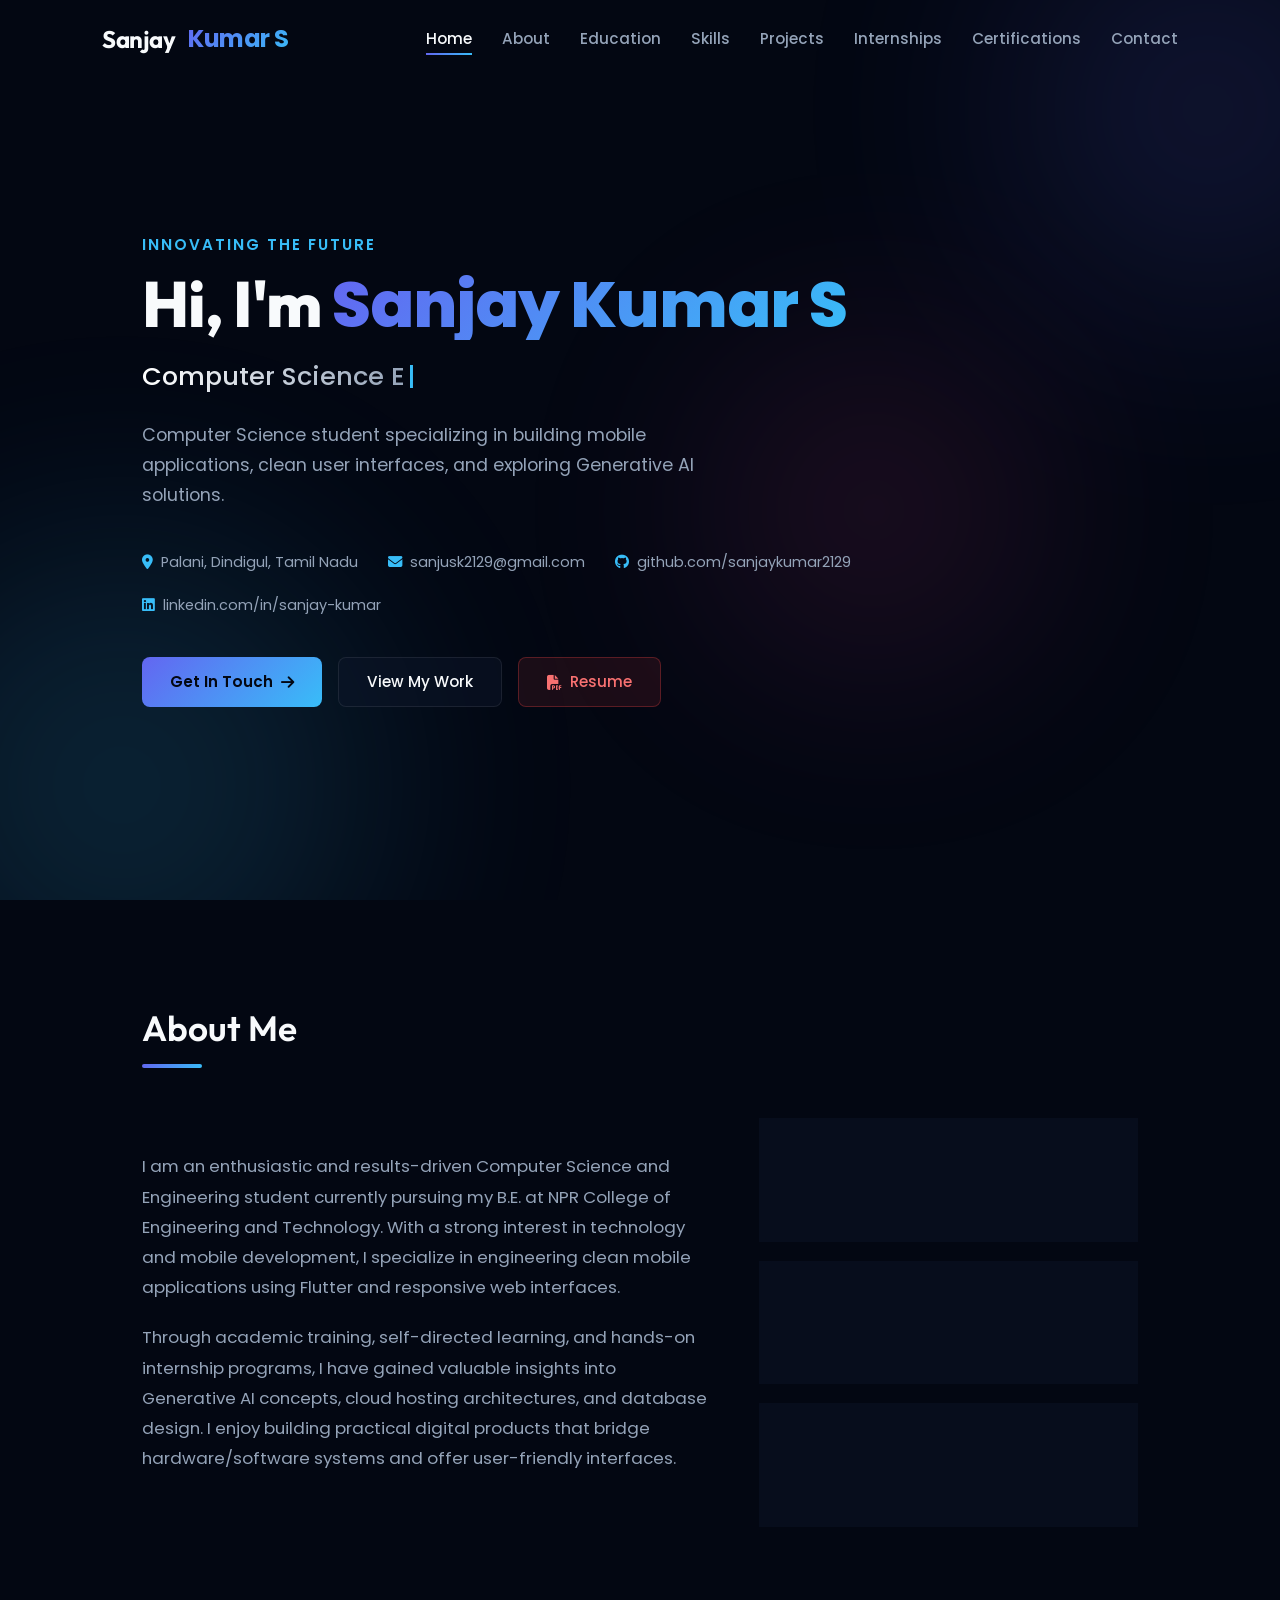
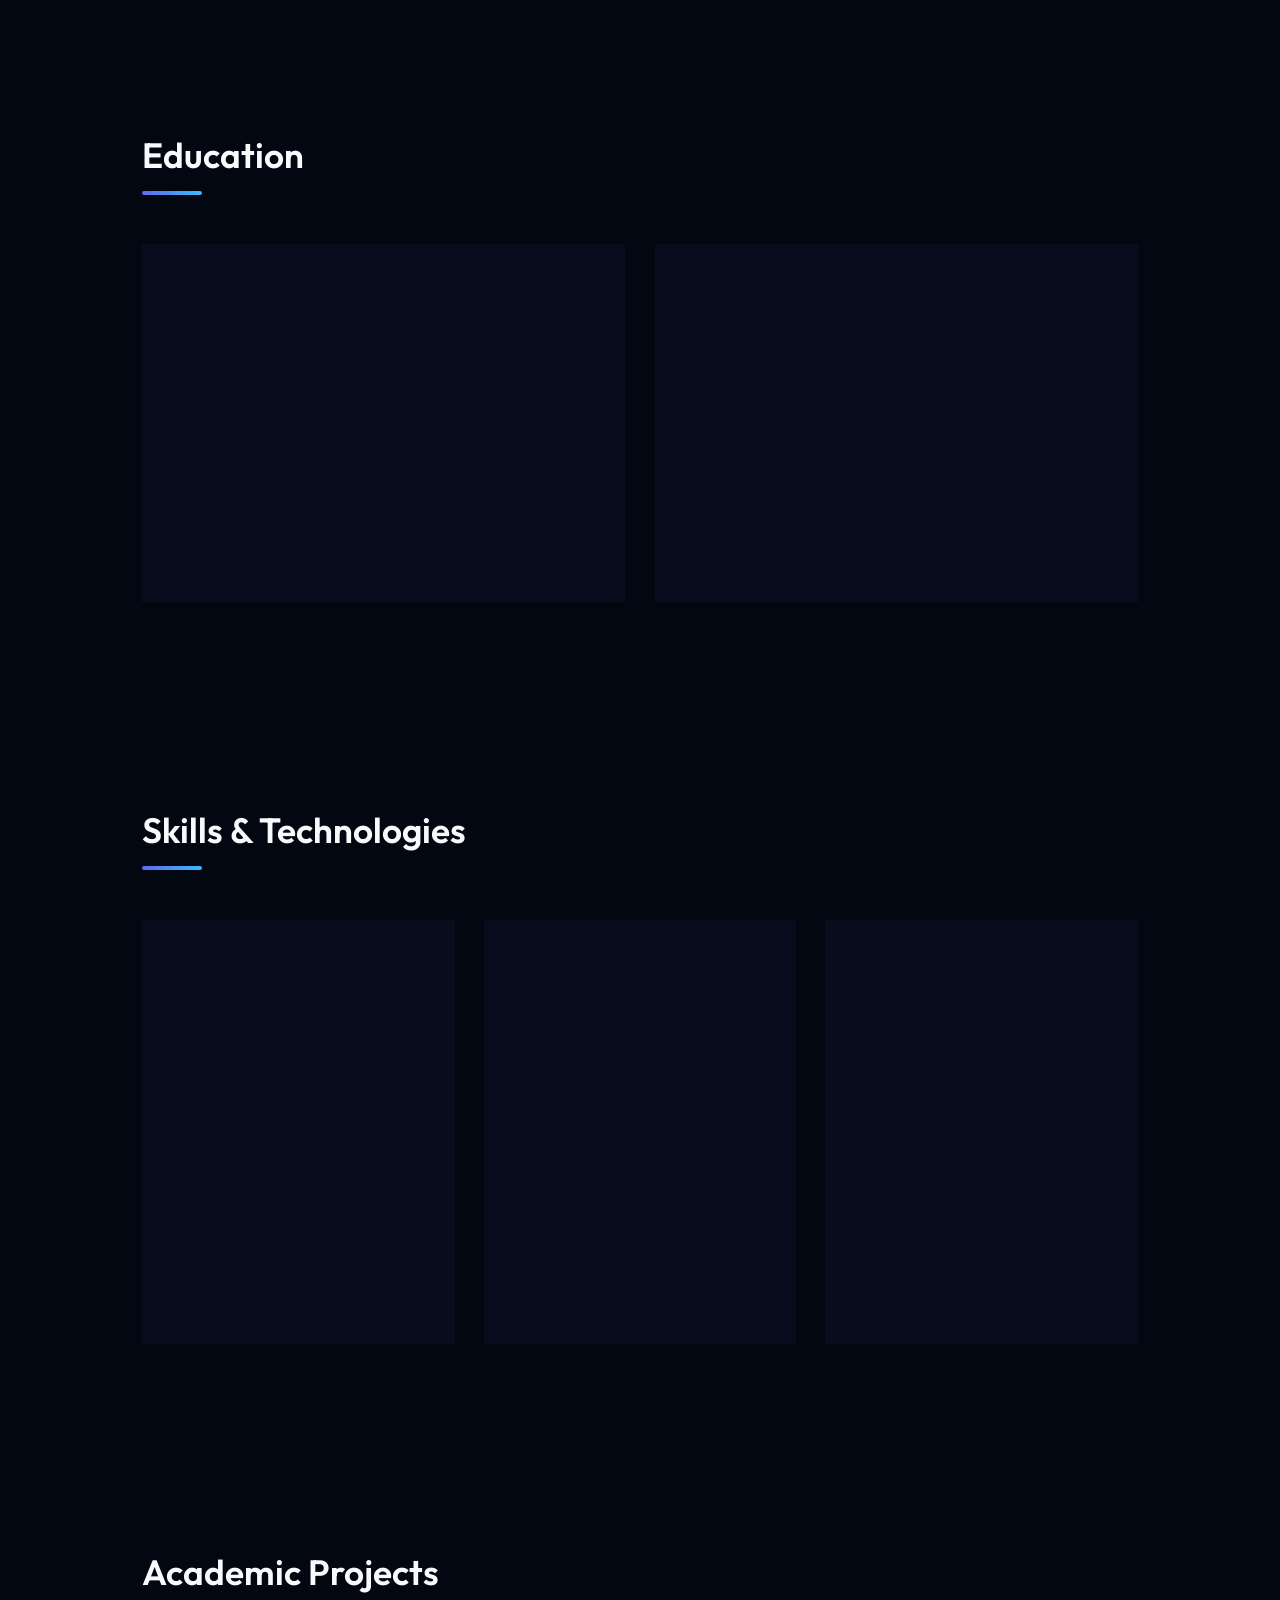
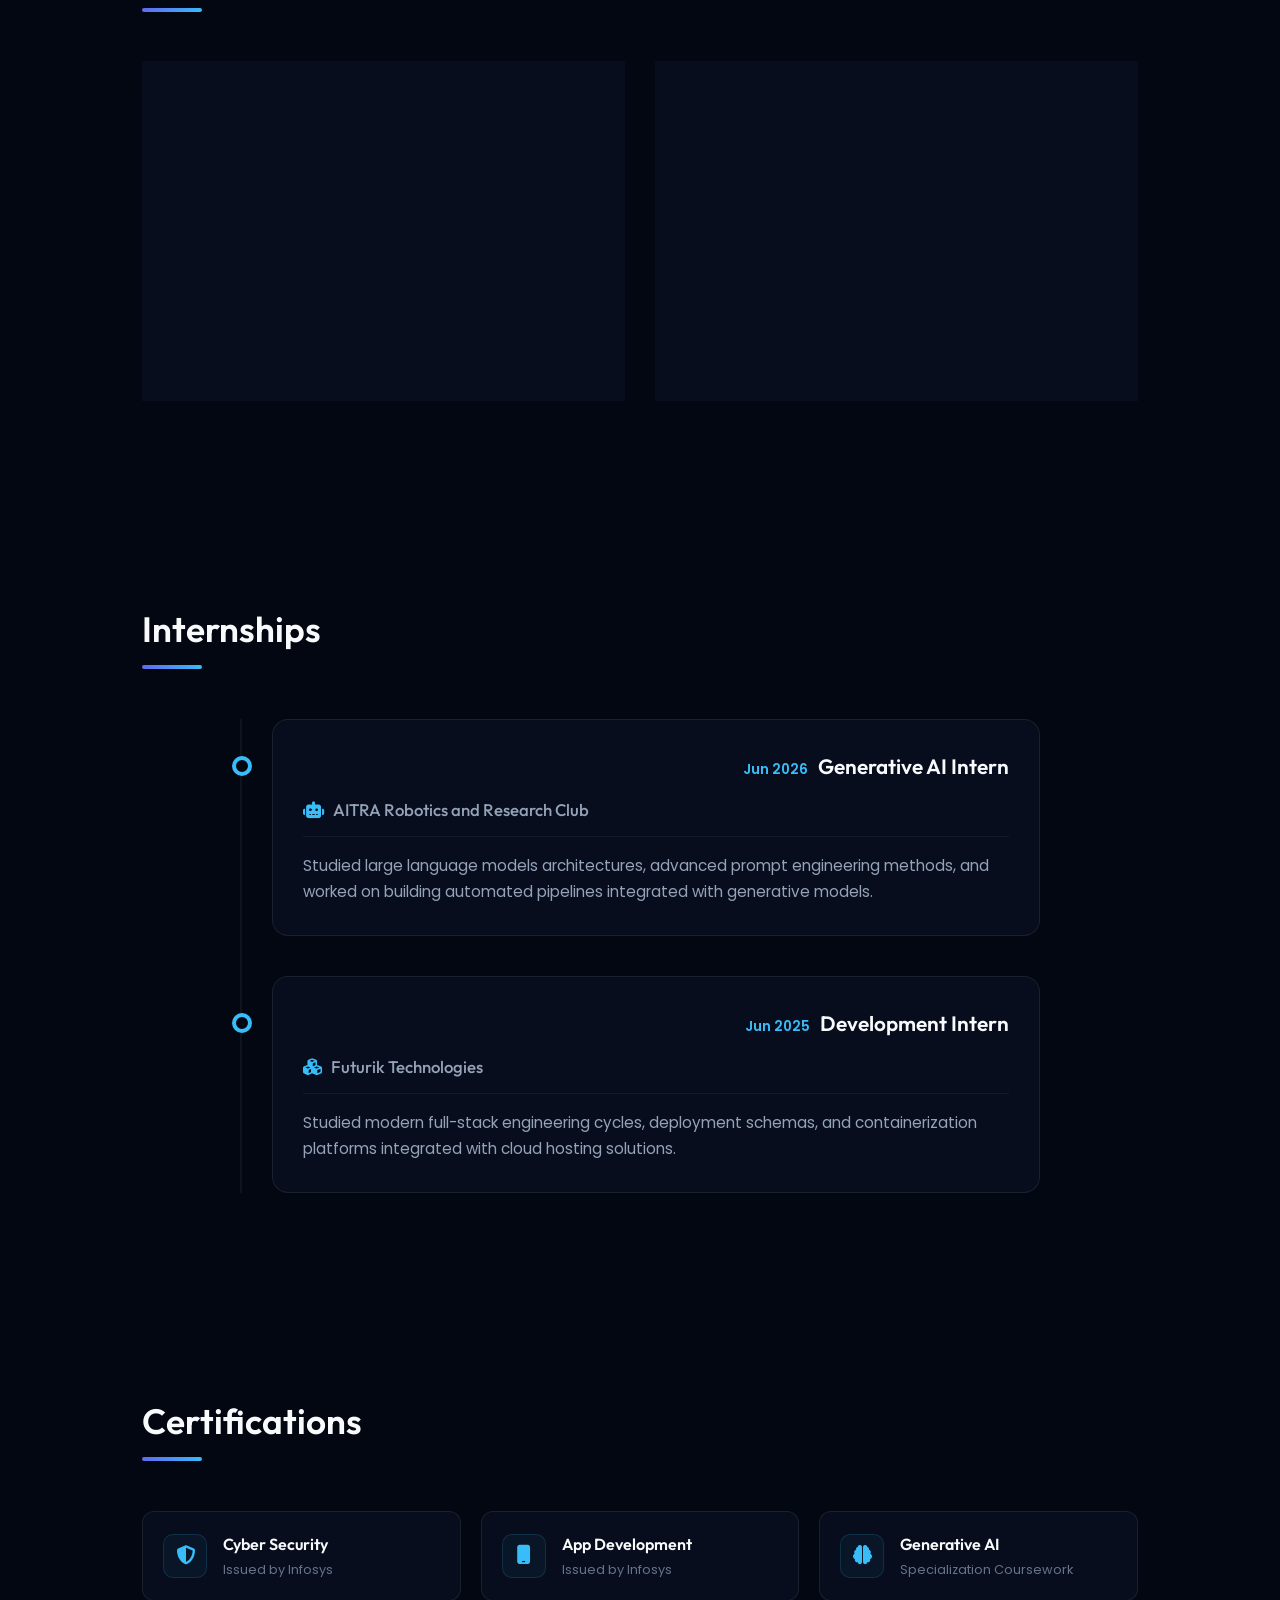
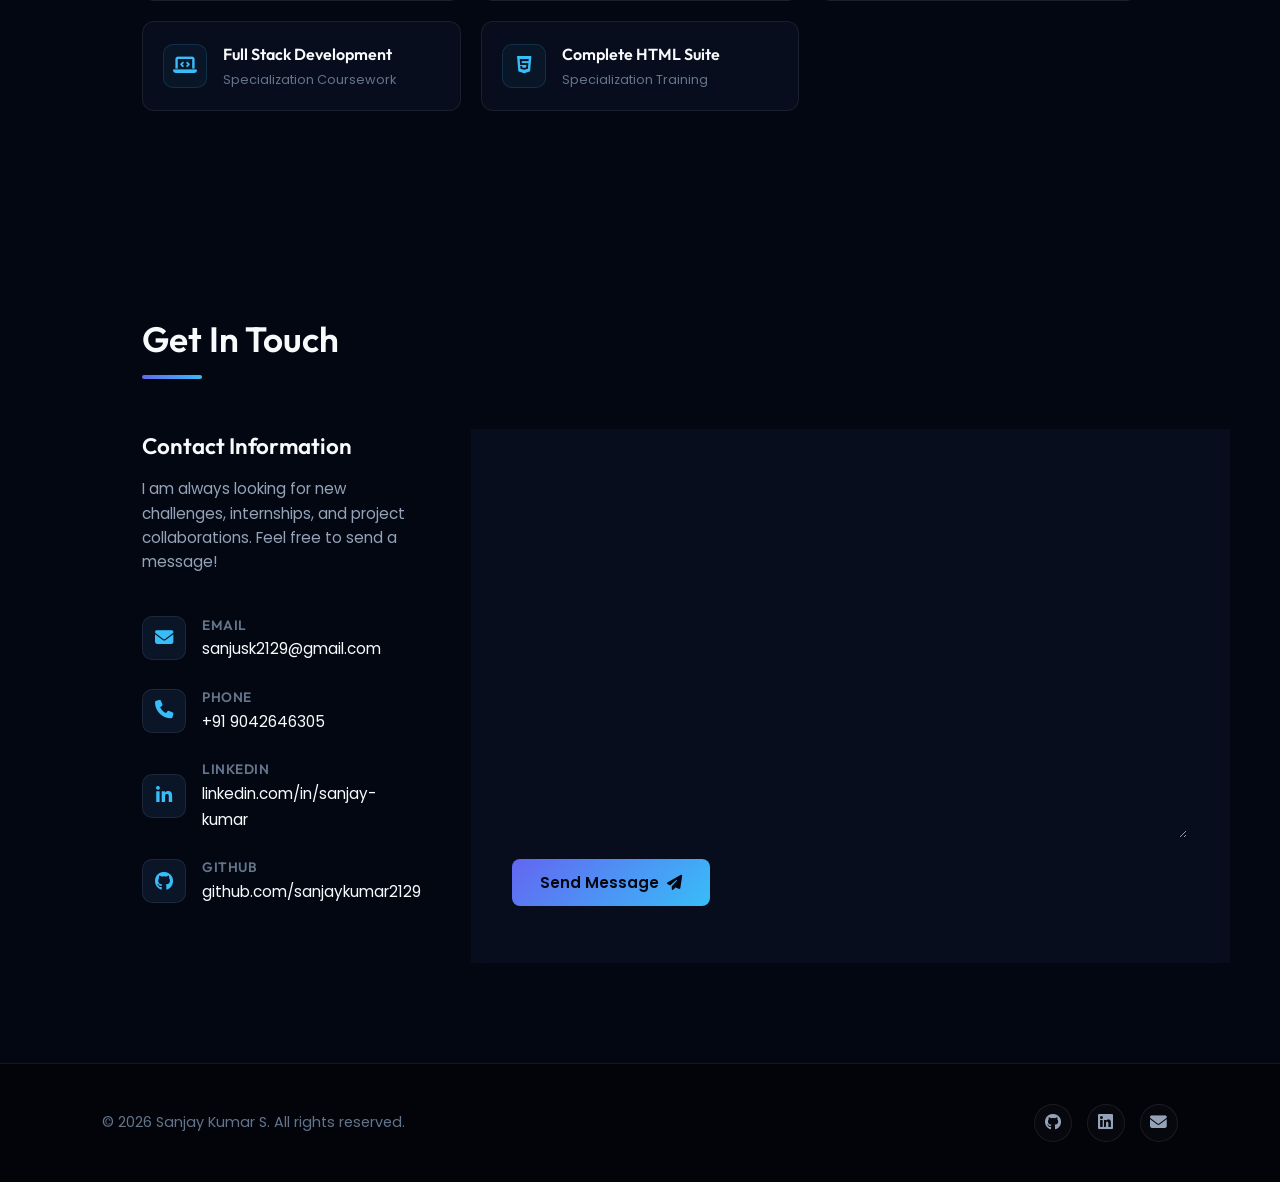
<file: index.html>
<!DOCTYPE html>
<html lang="en">
<head>
    <meta charset="UTF-8">
    <meta name="viewport" content="width=device-width, initial-scale=1.0">
    <title>Sanjay Kumar S | Portfolio</title>
    
    <!-- Meta tags for SEO -->
    <meta name="description" content="Creative portfolio of Sanjay Kumar S, a Computer Science Engineering student, Generative AI enthusiast, and app developer. Exploring emerging tech and mobile app development.">
    <meta name="keywords" content="Sanjay Kumar S, Portfolio, Computer Science, Generative AI, Flutter, React JS, App Developer, Dindigul">
    
    <!-- Google Fonts -->
    <link href="https://fonts.googleapis.com/css2?family=Outfit:wght@300;400;500;600;700;800&family=Poppins:wght@300;400;500;600;700&display=swap" rel="stylesheet">
    
    <!-- Font Awesome Icons -->
    <link rel="stylesheet" href="https://cdnjs.cloudflare.com/ajax/libs/font-awesome/6.4.0/css/all.min.css">
    
    <!-- Custom CSS -->
    <link rel="stylesheet" href="style.css">
</head>
<body>

    <!-- Background Animated Blobs and Mouse Glow -->
    <div class="bg-blobs">
        <div class="blob blob-1"></div>
        <div class="blob blob-2"></div>
        <div class="blob blob-3"></div>
        <div class="interactive-glow"></div>
    </div>

    <!-- Header Navigation -->
    <header>
        <nav id="navbar">
            <a href="#home" class="logo">Sanjay<span>Kumar S</span></a>
            <div class="menu-toggle" id="menu-toggle">
                <i class="fa-solid fa-bars"></i>
            </div>
            <ul class="nav-links">
                <li><a href="#home" class="active">Home</a></li>
                <li><a href="#about">About</a></li>
                <li><a href="#education">Education</a></li>
                <li><a href="#skills">Skills</a></li>
                <li><a href="#projects">Projects</a></li>
                <li><a href="#internship">Internships</a></li>
                <li><a href="#certifications">Certifications</a></li>
                <li><a href="#contact">Contact</a></li>
            </ul>
        </nav>
    </header>

    <main>
        <!-- Hero / Home Section -->
        <section id="home" class="hero">
            <div class="hero-content fade-in">
                <p class="hero-subtitle-prefix">Innovating The Future</p>
                <h1>Hi, I'm <span class="text-gradient">Sanjay Kumar S</span></h1>
                
                <div class="hero-tags">
                    <span class="typing-text"></span><span class="typing-cursor">|</span>
                </div>
                
                <p class="hero-desc">Computer Science student specializing in building mobile applications, clean user interfaces, and exploring Generative AI solutions.</p>
                
                <!-- Contact Quick Links -->
                <div class="hero-meta">
                    <span>
                        <i class="fa-solid fa-location-dot"></i> Palani, Dindigul, Tamil Nadu
                    </span>
                    <span>
                        <i class="fa-solid fa-envelope"></i> <a href="mailto:sanjusk2129@gmail.com">sanjusk2129@gmail.com</a>
                    </span>
                    <span>
                        <i class="fa-brands fa-github"></i> 
                        <a href="https://github.com/sanjaykumar2129" target="_blank">github.com/sanjaykumar2129</a>
                    </span>
                    <span>
                        <i class="fa-brands fa-linkedin"></i> 
                        <a href="https://www.linkedin.com/in/sanjay-kumar-285219424" target="_blank">linkedin.com/in/sanjay-kumar</a>
                    </span>
                </div>
                
                <!-- Call to Actions -->
                <div class="cta-buttons">
                    <a href="#contact" class="btn btn-primary">Get In Touch <i class="fa-solid fa-arrow-right"></i></a>
                    <a href="#projects" class="btn btn-secondary">View My Work</a>
                    <a href="resume.html" target="_blank" class="btn btn-resume-link">
                        <i class="fa-solid fa-file-pdf"></i> Resume
                    </a>
                </div>
            </div>
        </section>

        <!-- About Section -->
        <section id="about" class="section fade-in">
            <div class="section-header">
                <h2 class="section-title">About Me</h2>
            </div>
            
            <div class="about-content">
                <div class="about-text">
                    <p>
                        I am an enthusiastic and results-driven Computer Science and Engineering student currently pursuing my B.E. at NPR College of Engineering and Technology. With a strong interest in technology and mobile development, I specialize in engineering clean mobile applications using Flutter and responsive web interfaces.
                    </p>
                    <p>
                        Through academic training, self-directed learning, and hands-on internship programs, I have gained valuable insights into Generative AI concepts, cloud hosting architectures, and database design. I enjoy building practical digital products that bridge hardware/software systems and offer user-friendly interfaces.
                    </p>
                </div>
                
                <!-- Quick Info Metrics -->
                <div class="about-stats">
                    <div class="stat-card">
                        <span class="stat-number">2+</span>
                        <span class="stat-label">Academic Projects</span>
                    </div>
                    <div class="stat-card">
                        <span class="stat-number">2</span>
                        <span class="stat-label">Internships Done</span>
                    </div>
                    <div class="stat-card">
                        <span class="stat-number">5+</span>
                        <span class="stat-label">Developer Skills</span>
                    </div>
                </div>
            </div>
        </section>

        <!-- Education Section -->
        <section id="education" class="section fade-in">
            <div class="section-header">
                <h2 class="section-title">Education</h2>
            </div>
            
            <div class="education-timeline">
                <!-- College -->
                <div class="education-card">
                    <div class="edu-header">
                        <span class="edu-year">2023 &mdash; 2027</span>
                        <h3>B.E. Computer Science and Engineering</h3>
                        <h4 class="school-name">NPR College of Engineering and Technology</h4>
                    </div>
                    <div class="edu-body">
                        <p class="edu-location"><i class="fa-solid fa-map-pin"></i> Natham, Dindigul</p>
                        <p class="edu-grade"><i class="fa-solid fa-chart-simple"></i> CGPA: <strong>6.75</strong> / 10</p>
                    </div>
                </div>
                
                <!-- School -->
                <div class="education-card">
                    <div class="edu-header">
                        <span class="edu-year">2022 &mdash; 2023</span>
                        <h3>Higher Secondary (12th Grade)</h3>
                        <h4 class="school-name">Bharath Vidhaya Bhavan Matriculation Higher Secondary School</h4>
                    </div>
                    <div class="edu-body">
                        <p class="edu-location"><i class="fa-solid fa-map-pin"></i> Palani, Dindigul</p>
                        <p class="edu-grade"><i class="fa-solid fa-percent"></i> Score: <strong>69%</strong></p>
                        <p class="edu-details">Completed comprehensive coursework covering advanced physics, chemistry, mathematics, and computer applications.</p>
                    </div>
                </div>
            </div>
        </section>

        <!-- Skills Section -->
        <section id="skills" class="section fade-in">
            <div class="section-header">
                <h2 class="section-title">Skills & Technologies</h2>
            </div>
            
            <div class="skills-grid">
                <!-- Languages -->
                <div class="skill-category-card">
                    <div class="skill-category-header">
                        <i class="fa-solid fa-code"></i>
                        <h3>Languages</h3>
                    </div>
                    <div class="skills-list">
                        <span class="skill-tag">C</span>
                        <span class="skill-tag">C++</span>
                        <span class="skill-tag">Python</span>
                        <span class="skill-tag">SQL</span>
                        <span class="skill-tag">Java</span>
                        <span class="skill-tag">HTML & CSS</span>
                    </div>
                </div>
                
                <!-- Frameworks & Tools -->
                <div class="skill-category-card">
                    <div class="skill-category-header">
                        <i class="fa-solid fa-layer-group"></i>
                        <h3>Technologies & Tools</h3>
                    </div>
                    <div class="skills-list">
                        <span class="skill-tag">Flutter</span>
                        <span class="skill-tag">React JS</span>
                        <span class="skill-tag">Git</span>
                        <span class="skill-tag">GitHub</span>
                        <span class="skill-tag">Linux</span>
                        <span class="skill-tag">VS Code</span>
                        <span class="skill-tag">Android Studio</span>
                    </div>
                </div>
                
                <!-- Key Coursework -->
                <div class="skill-category-card">
                    <div class="skill-category-header">
                        <i class="fa-solid fa-brain"></i>
                        <h3>Core Specialties</h3>
                    </div>
                    <div class="skills-list">
                        <span class="skill-tag">Generative AI</span>
                        <span class="skill-tag">App Development</span>
                        <span class="skill-tag">Web Page Development</span>
                        <span class="skill-tag">Database Management</span>
                        <span class="skill-tag">Operating Systems</span>
                        <span class="skill-tag">Cloud Computing</span>
                    </div>
                </div>
            </div>
        </section>

        <!-- Projects Section -->
        <section id="projects" class="section fade-in">
            <div class="section-header">
                <h2 class="section-title">Academic Projects</h2>
            </div>
            
            <div class="projects-container">
                <!-- Project 1 -->
                <div class="project-showcase-card">
                    <div class="project-content">
                        <span class="project-tag-header"><i class="fa-solid fa-mobile-screen-button"></i> Mobile App</span>
                        <h3>Online Food Delivery App</h3>
                        <p class="project-desc">
                            Designed and engineered a fluid mobile food ordering client focused on rapid order pathways, minimalist graphic guidelines, and clean interactive layouts.
                        </p>
                        <div class="project-tags">
                            <span>Flutter</span>
                            <span>Dart</span>
                            <span>UI/UX Design</span>
                        </div>
                    </div>
                </div>
                
                <!-- Project 2 -->
                <div class="project-showcase-card">
                    <div class="project-content">
                        <span class="project-tag-header"><i class="fa-solid fa-earth-americas"></i> Web Portal</span>
                        <h3>Government School Student Portal</h3>
                        <p class="project-desc">
                            A responsive student administration dashboard facilitating attendance records management, coursework tracking, and secure portal structures for classroom activities.
                        </p>
                        <div class="project-tags">
                            <span>HTML5</span>
                            <span>CSS3</span>
                            <span>JavaScript</span>
                        </div>
                    </div>
                </div>
            </div>
        </section>

        <!-- Internship Section -->
        <section id="internship" class="section fade-in">
            <div class="section-header">
                <h2 class="section-title">Internships</h2>
            </div>
            
            <div class="internship-timeline">
                <!-- Internship 1 -->
                <div class="internship-card">
                    <div class="intern-dot"></div>
                    <div class="intern-header">
                        <span class="intern-date">Jun 2026</span>
                        <h3>Generative AI Intern</h3>
                        <h4 class="intern-company"><i class="fa-solid fa-robot"></i> AITRA Robotics and Research Club</h4>
                    </div>
                    <div class="intern-body">
                        <p>Studied large language models architectures, advanced prompt engineering methods, and worked on building automated pipelines integrated with generative models.</p>
                    </div>
                </div>
                
                <!-- Internship 2 -->
                <div class="internship-card">
                    <div class="intern-dot"></div>
                    <div class="intern-header">
                        <span class="intern-date">Jun 2025</span>
                        <h3>Development Intern</h3>
                        <h4 class="intern-company"><i class="fa-solid fa-cubes"></i> Futurik Technologies</h4>
                    </div>
                    <div class="intern-body">
                        <p>Studied modern full-stack engineering cycles, deployment schemas, and containerization platforms integrated with cloud hosting solutions.</p>
                    </div>
                </div>
            </div>
        </section>

        <!-- Certifications Section -->
        <section id="certifications" class="section fade-in">
            <div class="section-header">
                <h2 class="section-title">Certifications</h2>
            </div>
            
            <div class="certifications-grid">
                <div class="cert-item-card">
                    <div class="cert-badge-icon"><i class="fa-solid fa-shield-halved"></i></div>
                    <div class="cert-info">
                        <h3>Cyber Security</h3>
                        <p>Issued by Infosys</p>
                    </div>
                </div>
                
                <div class="cert-item-card">
                    <div class="cert-badge-icon"><i class="fa-solid fa-mobile"></i></div>
                    <div class="cert-info">
                        <h3>App Development</h3>
                        <p>Issued by Infosys</p>
                    </div>
                </div>
                
                <div class="cert-item-card">
                    <div class="cert-badge-icon"><i class="fa-solid fa-brain"></i></div>
                    <div class="cert-info">
                        <h3>Generative AI</h3>
                        <p>Specialization Coursework</p>
                    </div>
                </div>
                
                <div class="cert-item-card">
                    <div class="cert-badge-icon"><i class="fa-solid fa-laptop-code"></i></div>
                    <div class="cert-info">
                        <h3>Full Stack Development</h3>
                        <p>Specialization Coursework</p>
                    </div>
                </div>
                
                <div class="cert-item-card">
                    <div class="cert-badge-icon"><i class="fa-brands fa-html5"></i></div>
                    <div class="cert-info">
                        <h3>Complete HTML Suite</h3>
                        <p>Specialization Training</p>
                    </div>
                </div>
            </div>
        </section>

        <!-- Contact Section -->
        <section id="contact" class="section fade-in">
            <div class="section-header">
                <h2 class="section-title">Get In Touch</h2>
            </div>
            
            <div class="contact-grid">
                <!-- Info -->
                <div class="contact-info-panel">
                    <h3>Contact Information</h3>
                    <p>I am always looking for new challenges, internships, and project collaborations. Feel free to send a message!</p>
                    
                    <div class="contact-links-list">
                        <div class="contact-link-item">
                            <i class="fa-solid fa-envelope"></i>
                            <div>
                                <h4>Email</h4>
                                <a href="mailto:sanjusk2129@gmail.com">sanjusk2129@gmail.com</a>
                            </div>
                        </div>
                        
                        <div class="contact-link-item">
                            <i class="fa-solid fa-phone"></i>
                            <div>
                                <h4>Phone</h4>
                                <span>+91 9042646305</span>
                            </div>
                        </div>
                        
                        <div class="contact-link-item">
                            <i class="fa-brands fa-linkedin-in"></i>
                            <div>
                                <h4>LinkedIn</h4>
                                <a href="https://www.linkedin.com/in/sanjay-kumar-285219424" target="_blank">linkedin.com/in/sanjay-kumar</a>
                            </div>
                        </div>
                        
                        <div class="contact-link-item">
                            <i class="fa-brands fa-github"></i>
                            <div>
                                <h4>GitHub</h4>
                                <a href="https://github.com/sanjaykumar2129" target="_blank">github.com/sanjaykumar2129</a>
                            </div>
                        </div>
                    </div>
                </div>
                
                <!-- Form -->
                <div class="contact-form-panel">
                    <form id="contact-form">
                        <div class="form-row">
                            <div class="form-group">
                                <label for="name">Name</label>
                                <input type="text" id="name" required placeholder="John Doe">
                            </div>
                            <div class="form-group">
                                <label for="email">Email</label>
                                <input type="email" id="email" required placeholder="john@example.com">
                            </div>
                        </div>
                        <div class="form-group">
                            <label for="subject">Subject</label>
                            <input type="text" id="subject" placeholder="Collaboration Inquiry">
                        </div>
                        <div class="form-group">
                            <label for="message">Message</label>
                            <textarea id="message" rows="5" required placeholder="Write your message here..."></textarea>
                        </div>
                        <button type="submit" class="btn btn-primary" id="form-submit-btn">
                            Send Message <i class="fa-solid fa-paper-plane"></i>
                        </button>
                        <p class="form-msg" id="form-message-status"></p>
                    </form>
                </div>
            </div>
        </section>
    </main>

    <!-- Footer -->
    <footer>
        <div class="footer-content">
            <p>&copy; 2026 Sanjay Kumar S. All rights reserved.</p>
            <div class="footer-socials">
                <a href="https://github.com/sanjaykumar2129" target="_blank"><i class="fa-brands fa-github"></i></a>
                <a href="https://www.linkedin.com/in/sanjay-kumar-285219424" target="_blank"><i class="fa-brands fa-linkedin"></i></a>
                <a href="mailto:sanjusk2129@gmail.com"><i class="fa-solid fa-envelope"></i></a>
            </div>
        </div>
    </footer>

    <!-- Custom Script -->
    <script src="script.js"></script>
</body>
</html>
</file>
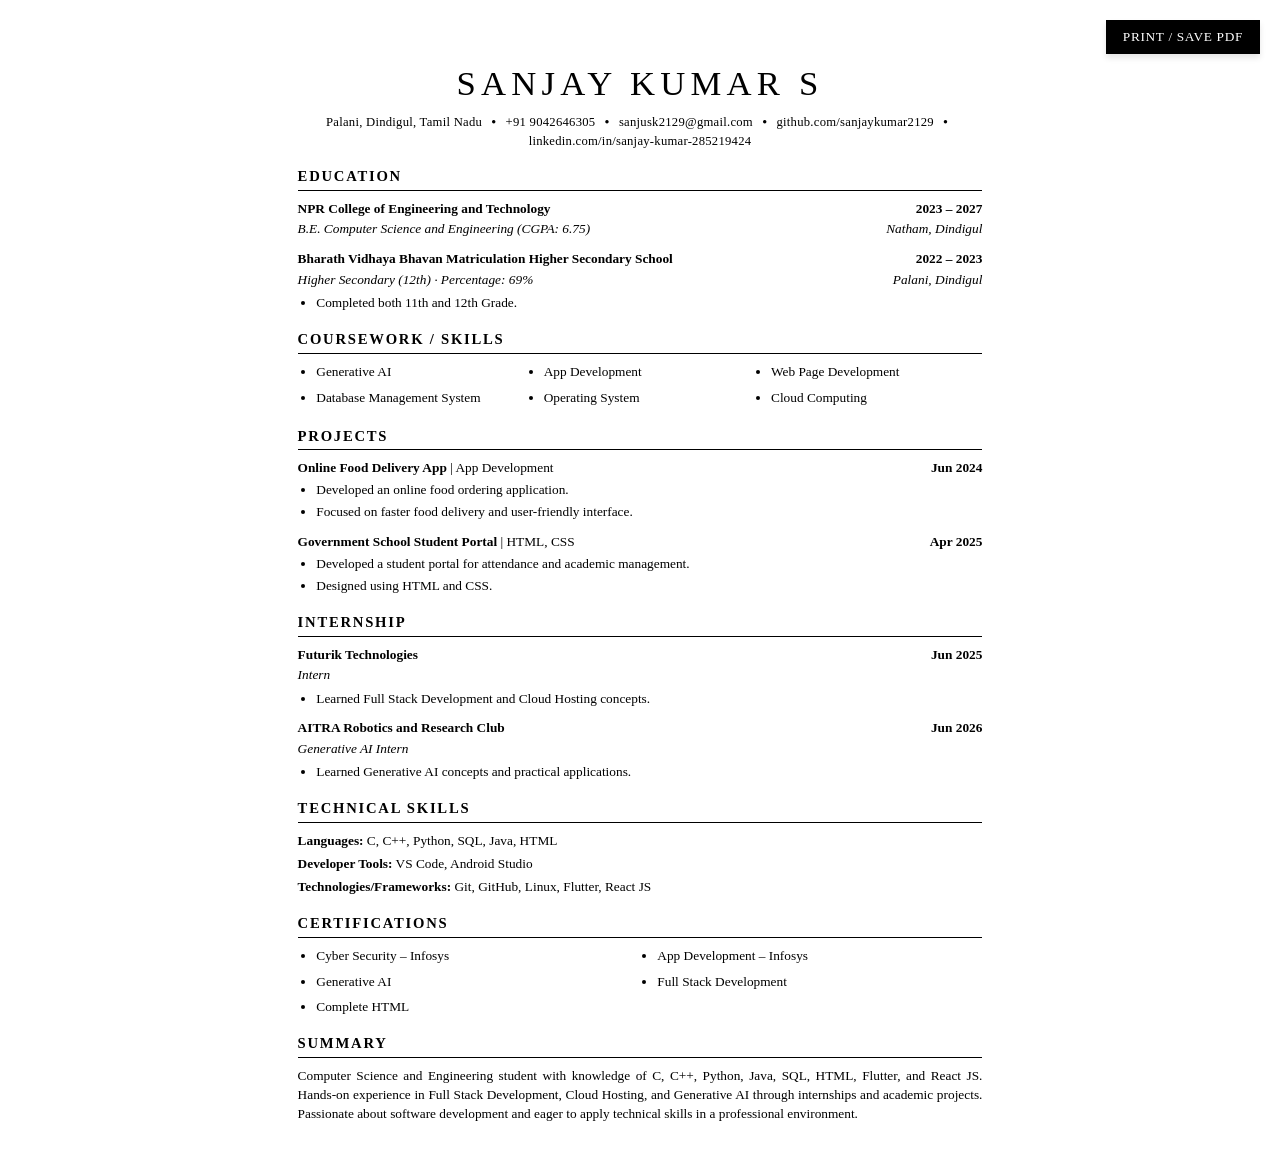
<file: resume.html>
<!DOCTYPE html>
<html lang="en">
<head>
<meta charset="UTF-8">
<meta name="viewport" content="width=device-width, initial-scale=1.0">
<title>Sanjay Kumar S - Resume</title>
<!-- External Stylesheet -->
<link rel="stylesheet" href="resume.css">
</head>
<body>

<!-- Floating Helper Button -->
<button class="print-btn" id="printBtn">Print / Save PDF</button>

<div class="resume-container">
  <!-- Header Section -->
  <header>
    <h1 class="name">Sanjay Kumar S</h1>
    <p class="contact-info">
      Palani, Dindigul, Tamil Nadu
      <span class="bullet-sep">&bull;</span>
      +91 9042646305
      <span class="bullet-sep">&bull;</span>
      <a href="mailto:sanjusk2129@gmail.com">sanjusk2129@gmail.com</a>
      <span class="bullet-sep">&bull;</span>
      <a href="https://github.com/sanjaykumar2129" target="_blank">github.com/sanjaykumar2129</a>
      <span class="bullet-sep">&bull;</span>
      <a href="https://www.linkedin.com/in/sanjay-kumar-285219424" target="_blank">linkedin.com/in/sanjay-kumar-285219424</a>
    </p>
  </header>

  <!-- Education Section -->
  <section id="education">
    <h2 class="section-title">Education</h2>
    
    <div class="entry-container">
      <div class="flex-row entry-header">
        <span class="bold">NPR College of Engineering and Technology</span>
        <span class="bold">2023 &ndash; 2027</span>
      </div>
      <div class="flex-row entry-subheader">
        <span class="italic">B.E. Computer Science and Engineering (CGPA: 6.75)</span>
        <span class="italic">Natham, Dindigul</span>
      </div>
    </div>

    <div class="entry-container">
      <div class="flex-row entry-header">
        <span class="bold">Bharath Vidhaya Bhavan Matriculation Higher Secondary School</span>
        <span class="bold">2022 &ndash; 2023</span>
      </div>
      <div class="flex-row entry-subheader">
        <span class="italic">Higher Secondary (12th) &middot; Percentage: 69%</span>
        <span class="italic">Palani, Dindigul</span>
      </div>
      <ul>
        <li>Completed both 11th and 12th Grade.</li>
      </ul>
    </div>
  </section>

  <!-- Coursework / Skills Section -->
  <section id="coursework-skills">
    <h2 class="section-title">Coursework / Skills</h2>
    <ul class="grid-3col">
      <li>Generative AI</li>
      <li>App Development</li>
      <li>Web Page Development</li>
      <li>Database Management System</li>
      <li>Operating System</li>
      <li>Cloud Computing</li>
    </ul>
  </section>

  <!-- Projects Section -->
  <section id="projects">
    <h2 class="section-title">Projects</h2>
    
    <div class="entry-container">
      <div class="flex-row entry-header">
        <span><span class="bold">Online Food Delivery App</span> | App Development</span>
        <span class="bold">Jun 2024</span>
      </div>
      <ul>
        <li>Developed an online food ordering application.</li>
        <li>Focused on faster food delivery and user-friendly interface.</li>
      </ul>
    </div>

    <div class="entry-container">
      <div class="flex-row entry-header">
        <span><span class="bold">Government School Student Portal</span> | HTML, CSS</span>
        <span class="bold">Apr 2025</span>
      </div>
      <ul>
        <li>Developed a student portal for attendance and academic management.</li>
        <li>Designed using HTML and CSS.</li>
      </ul>
    </div>
  </section>

  <!-- Internship Section -->
  <section id="internship">
    <h2 class="section-title">Internship</h2>
    
    <div class="entry-container">
      <div class="flex-row entry-header">
        <span class="bold">Futurik Technologies</span>
        <span class="bold">Jun 2025</span>
      </div>
      <div class="flex-row entry-subheader">
        <span class="italic">Intern</span>
        <span></span>
      </div>
      <ul>
        <li>Learned Full Stack Development and Cloud Hosting concepts.</li>
      </ul>
    </div>

    <div class="entry-container">
      <div class="flex-row entry-header">
        <span class="bold">AITRA Robotics and Research Club</span>
        <span class="bold">Jun 2026</span>
      </div>
      <div class="flex-row entry-subheader">
        <span class="italic">Generative AI Intern</span>
        <span></span>
      </div>
      <ul>
        <li>Learned Generative AI concepts and practical applications.</li>
      </ul>
    </div>
  </section>

  <!-- Technical Skills Section -->
  <section id="technical-skills">
    <h2 class="section-title">Technical Skills</h2>
    <div class="tech-skills-container">
      <div class="tech-skills-row">
        <span class="bold">Languages:</span> C, C++, Python, SQL, Java, HTML
      </div>
      <div class="tech-skills-row">
        <span class="bold">Developer Tools:</span> VS Code, Android Studio
      </div>
      <div class="tech-skills-row">
        <span class="bold">Technologies/Frameworks:</span> Git, GitHub, Linux, Flutter, React JS
      </div>
    </div>
  </section>

  <!-- Certifications Section -->
  <section id="certifications">
    <h2 class="section-title">Certifications</h2>
    <ul class="grid-2col">
      <li>Cyber Security &ndash; Infosys</li>
      <li>App Development &ndash; Infosys</li>
      <li>Generative AI</li>
      <li>Full Stack Development</li>
      <li>Complete HTML</li>
    </ul>
  </section>

  <!-- Summary Section -->
  <section id="summary">
    <h2 class="section-title">Summary</h2>
    <p class="summary-text">
      Computer Science and Engineering student with knowledge of C, C++, Python, Java, SQL, HTML, Flutter, and React JS. Hands-on experience in Full Stack Development, Cloud Hosting, and Generative AI through internships and academic projects. Passionate about software development and eager to apply technical skills in a professional environment.
    </p>
  </section>
</div>

<!-- External JavaScript File -->
<script src="resume.js"></script>

</body>
</html>
</file>
<file: style.css>
/* ==========================================
   Design Tokens & CSS Variables
   ========================================== */
:root {
    --bg-primary: #030712;
    --bg-secondary: #0b1528;
    --bg-card: rgba(15, 23, 42, 0.45);
    --bg-card-hover: rgba(30, 41, 59, 0.6);
    --border-color: rgba(255, 255, 255, 0.08);
    --border-hover: rgba(56, 189, 248, 0.4);
    
    --accent-indigo: #6366f1;
    --accent-cyan: #38bdf8;
    --accent-pink: #ec4899;
    --accent-gradient: linear-gradient(135deg, var(--accent-indigo), var(--accent-cyan));
    
    --text-primary: #f8fafc;
    --text-secondary: #94a3b8;
    --text-muted: #64748b;
    
    --shadow-glow: 0 10px 30px -10px rgba(56, 189, 248, 0.25);
    --shadow-card: 0 4px 30px rgba(0, 0, 0, 0.4);
    --transition-smooth: all 0.4s cubic-bezier(0.16, 1, 0.3, 1);
    
    --font-heading: 'Outfit', sans-serif;
    --font-body: 'Poppins', sans-serif;
}

/* ==========================================
   Global Reset & Page Styles
   ========================================== */
* {
    margin: 0;
    padding: 0;
    box-sizing: border-box;
    font-family: var(--font-body);
}

html {
    scroll-behavior: smooth;
    scrollbar-width: thin;
    scrollbar-color: var(--accent-cyan) var(--bg-primary);
}

body {
    background-color: var(--bg-primary);
    color: var(--text-primary);
    overflow-x: hidden;
    line-height: 1.6;
    position: relative;
}

/* Custom Scrollbar (WebKit) */
::-webkit-scrollbar {
    width: 8px;
}
::-webkit-scrollbar-track {
    background: var(--bg-primary);
}
::-webkit-scrollbar-thumb {
    background: var(--bg-secondary);
    border-radius: 10px;
    border: 2px solid var(--bg-primary);
}
::-webkit-scrollbar-thumb:hover {
    background: var(--accent-cyan);
}

h1, h2, h3, h4, h5, h6 {
    font-family: var(--font-heading);
    font-weight: 600;
    color: var(--text-primary);
}

a {
    color: var(--accent-cyan);
    text-decoration: none;
    transition: var(--transition-smooth);
}

a:hover {
    color: var(--accent-indigo);
}

/* ==========================================
   Background Animated Blobs & Interactive Glow
   ========================================== */
.bg-blobs {
    position: fixed;
    top: 0;
    left: 0;
    width: 100vw;
    height: 100vh;
    z-index: -1;
    overflow: hidden;
    pointer-events: none;
}

.blob {
    position: absolute;
    border-radius: 50%;
    filter: blur(120px);
    opacity: 0.15;
    animation: floatBlob 20s infinite alternate;
}

.blob-1 {
    width: 400px;
    height: 400px;
    background: var(--accent-indigo);
    top: -10%;
    right: -10%;
    animation-delay: 0s;
}

.blob-2 {
    width: 500px;
    height: 500px;
    background: var(--accent-cyan);
    bottom: -15%;
    left: -10%;
    animation-delay: 5s;
}

.blob-3 {
    width: 300px;
    height: 300px;
    background: var(--accent-pink);
    top: 40%;
    right: 20%;
    animation-delay: 10s;
}

.interactive-glow {
    position: fixed;
    width: 300px;
    height: 300px;
    border-radius: 50%;
    background: radial-gradient(circle, rgba(56, 189, 248, 0.15) 0%, rgba(99, 102, 241, 0.05) 50%, transparent 100%);
    filter: blur(40px);
    pointer-events: none;
    transform: translate(-50%, -50%);
    z-index: -1;
    left: -400px;
    top: -400px;
}

@keyframes floatBlob {
    0% {
        transform: translate(0, 0) scale(1);
    }
    100% {
        transform: translate(60px, 40px) scale(1.1);
    }
}

/* ==========================================
   Header & Navbar (Frosted)
   ========================================== */
header {
    position: fixed;
    top: 0;
    left: 0;
    width: 100%;
    z-index: 1000;
    transition: var(--transition-smooth);
    padding: 20px 8%;
}

header.scrolled {
    background: rgba(3, 7, 18, 0.75);
    backdrop-filter: blur(15px);
    -webkit-backdrop-filter: blur(15px);
    padding: 12px 8%;
    border-bottom: 1px solid var(--border-color);
}

nav {
    display: flex;
    justify-content: space-between;
    align-items: center;
    max-width: 1200px;
    margin: 0 auto;
    width: 100%;
}

.logo {
    font-size: 1.5rem;
    font-weight: 700;
    text-decoration: none;
    color: var(--text-primary);
    letter-spacing: -0.5px;
    display: flex;
    align-items: center;
    gap: 8px;
    font-family: var(--font-heading);
}

.logo span {
    background: var(--accent-gradient);
    -webkit-background-clip: text;
    -webkit-text-fill-color: transparent;
    margin-left: 5px;
}

.nav-links {
    display: flex;
    gap: 30px;
    list-style: none;
}

.nav-links a {
    text-decoration: none;
    color: var(--text-secondary);
    font-size: 0.95rem;
    font-weight: 500;
    position: relative;
    padding: 6px 0;
    transition: var(--transition-smooth);
}

.nav-links a:hover,
.nav-links a.active {
    color: var(--text-primary);
}

.nav-links a::after {
    content: '';
    position: absolute;
    bottom: 0;
    left: 0;
    width: 0;
    height: 2px;
    background: var(--accent-gradient);
    transition: var(--transition-smooth);
}

.nav-links a:hover::after,
.nav-links a.active::after {
    width: 100%;
}

.menu-toggle {
    display: none;
    color: var(--text-primary);
    font-size: 1.4rem;
    cursor: pointer;
}

/* ==========================================
   Hero Section
   ========================================== */
.hero {
    min-height: 100vh;
    display: flex;
    align-items: center;
    padding: 120px 8% 80px 8%;
    max-width: 1200px;
    margin: 0 auto;
}

.hero-content {
    max-width: 800px;
}

.hero-subtitle-prefix {
    font-size: 0.95rem;
    text-transform: uppercase;
    letter-spacing: 2px;
    color: var(--accent-cyan);
    font-weight: 600;
    margin-bottom: 12px;
}

.hero h1 {
    font-size: 4rem;
    line-height: 1.1;
    font-weight: 800;
    margin-bottom: 16px;
    letter-spacing: -1px;
}

.text-gradient {
    background: var(--accent-gradient);
    -webkit-background-clip: text;
    -webkit-text-fill-color: transparent;
    display: inline-block;
}

.hero-tags {
    font-size: 1.6rem;
    font-weight: 500;
    margin-bottom: 24px;
    color: var(--text-secondary);
    display: flex;
    align-items: center;
    gap: 2px;
}

.typing-text {
    background: linear-gradient(90deg, #ffffff, var(--text-secondary));
    -webkit-background-clip: text;
    -webkit-text-fill-color: transparent;
}

.typing-cursor {
    color: var(--accent-cyan);
    animation: blink 0.8s infinite;
}

@keyframes blink {
    50% { opacity: 0; }
}

.hero-desc {
    font-size: 1.1rem;
    color: var(--text-secondary);
    margin-bottom: 40px;
    max-width: 600px;
    line-height: 1.7;
}

.hero-meta {
    display: flex;
    flex-wrap: wrap;
    gap: 20px 30px;
    margin-bottom: 40px;
    font-size: 0.9rem;
    color: var(--text-secondary);
}

.hero-meta span {
    display: flex;
    align-items: center;
    gap: 8px;
}

.hero-meta i {
    color: var(--accent-cyan);
}

.hero-meta a {
    color: var(--text-secondary);
}

.hero-meta a:hover {
    color: var(--accent-cyan);
}

.cta-buttons {
    display: flex;
    flex-wrap: wrap;
    gap: 16px;
}

/* ==========================================
   Buttons Setup
   ========================================== */
.btn {
    display: inline-flex;
    align-items: center;
    gap: 8px;
    padding: 12px 28px;
    border-radius: 8px;
    font-weight: 500;
    font-size: 0.95rem;
    cursor: pointer;
    transition: var(--transition-smooth);
}

.btn-primary {
    background: var(--accent-gradient);
    color: var(--bg-primary);
    font-weight: 600;
    border: none;
}

.btn-primary:hover {
    transform: translateY(-2px);
    box-shadow: var(--shadow-glow);
}

.btn-secondary {
    background: var(--bg-card);
    border: 1px solid var(--border-color);
    color: var(--text-primary);
}

.btn-secondary:hover {
    border-color: var(--accent-cyan);
    background: rgba(255, 255, 255, 0.05);
    transform: translateY(-2px);
}

.btn-resume-link {
    background: rgba(239, 68, 68, 0.1);
    border: 1px solid rgba(239, 68, 68, 0.3);
    color: #f87171;
}

.btn-resume-link:hover {
    background: rgba(239, 68, 68, 0.2);
    border-color: #ef4444;
    transform: translateY(-2px);
}

/* ==========================================
   Sections Framework
   ========================================== */
.section {
    padding: 100px 8%;
    max-width: 1200px;
    margin: 0 auto;
}

.section-header {
    margin-bottom: 50px;
}

.section-title {
    font-size: 2.2rem;
    position: relative;
    padding-bottom: 12px;
    display: inline-block;
}

.section-title::after {
    content: '';
    position: absolute;
    bottom: 0;
    left: 0;
    width: 60px;
    height: 4px;
    background: var(--accent-gradient);
    border-radius: 2px;
}

/* ==========================================
   About Section
   ========================================== */
.about-content {
    display: grid;
    grid-template-columns: 1.2fr 0.8fr;
    gap: 50px;
    align-items: center;
}

.about-text p {
    font-size: 1.05rem;
    color: var(--text-secondary);
    margin-bottom: 20px;
    line-height: 1.8;
}

.about-stats {
    display: flex;
    flex-direction: column;
    gap: 20px;
}

.stat-card {
    background: var(--bg-card);
    border: 1px solid var(--border-color);
    border-radius: 12px;
    padding: 20px;
    text-align: center;
    backdrop-filter: blur(10px);
    -webkit-backdrop-filter: blur(10px);
    transition: var(--transition-smooth);
}

.stat-card:hover {
    border-color: var(--border-hover);
    transform: translateY(-3px);
    box-shadow: var(--shadow-card);
}

.stat-number {
    display: block;
    font-size: 2rem;
    font-weight: 700;
    color: var(--accent-cyan);
    margin-bottom: 4px;
}

.stat-label {
    font-size: 0.9rem;
    color: var(--text-secondary);
}

/* ==========================================
   Education Section
   ========================================== */
.education-timeline {
    display: grid;
    grid-template-columns: 1fr 1fr;
    gap: 30px;
}

.education-card {
    background: var(--bg-card);
    border: 1px solid var(--border-color);
    border-radius: 16px;
    padding: 30px;
    backdrop-filter: blur(10px);
    -webkit-backdrop-filter: blur(10px);
    transition: var(--transition-smooth);
}

.education-card:hover {
    border-color: var(--border-hover);
    transform: translateY(-4px);
    box-shadow: var(--shadow-card);
}

.edu-year {
    font-size: 0.85rem;
    color: var(--accent-cyan);
    font-weight: 600;
    display: block;
    margin-bottom: 10px;
}

.education-card h3 {
    font-size: 1.3rem;
    margin-bottom: 8px;
}

.school-name {
    font-size: 1.05rem;
    color: var(--text-secondary);
    font-weight: 400;
    margin-bottom: 20px;
}

.edu-body {
    border-top: 1px solid rgba(255, 255, 255, 0.05);
    padding-top: 20px;
    font-size: 0.95rem;
    color: var(--text-secondary);
}

.edu-body p {
    display: flex;
    align-items: center;
    gap: 10px;
    margin-bottom: 10px;
}

.edu-body i {
    color: var(--accent-cyan);
}

.edu-details {
    margin-top: 15px;
    font-size: 0.85rem;
    color: var(--text-muted);
}

/* ==========================================
   Skills Section
   ========================================== */
.skills-grid {
    display: grid;
    grid-template-columns: repeat(3, 1fr);
    gap: 30px;
}

.skill-category-card {
    background: var(--bg-card);
    border: 1px solid var(--border-color);
    border-radius: 16px;
    padding: 30px;
    backdrop-filter: blur(10px);
    -webkit-backdrop-filter: blur(10px);
    transition: var(--transition-smooth);
}

.skill-category-card:hover {
    border-color: var(--border-hover);
    transform: translateY(-4px);
}

.skill-category-header {
    display: flex;
    align-items: center;
    gap: 15px;
    margin-bottom: 25px;
    border-bottom: 1px solid rgba(255, 255, 255, 0.05);
    padding-bottom: 15px;
}

.skill-category-header i {
    font-size: 1.5rem;
    color: var(--accent-cyan);
}

.skill-category-header h3 {
    font-size: 1.25rem;
}

.skills-list {
    display: flex;
    flex-wrap: wrap;
    gap: 10px;
}

.skill-tag {
    background: rgba(255, 255, 255, 0.03);
    border: 1px solid var(--border-color);
    color: var(--text-secondary);
    padding: 8px 16px;
    border-radius: 8px;
    font-size: 0.85rem;
    transition: var(--transition-smooth);
}

.skill-tag:hover {
    background: rgba(99, 102, 241, 0.1);
    border-color: var(--accent-indigo);
    color: var(--text-primary);
    transform: scale(1.05);
}

/* ==========================================
   Projects Section
   ========================================== */
.projects-container {
    display: grid;
    grid-template-columns: 1fr 1fr;
    gap: 30px;
}

.project-showcase-card {
    background: var(--bg-card);
    border: 1px solid var(--border-color);
    border-radius: 20px;
    padding: 40px;
    backdrop-filter: blur(10px);
    -webkit-backdrop-filter: blur(10px);
    transition: var(--transition-smooth);
    position: relative;
    overflow: hidden;
}

.project-showcase-card::before {
    content: '';
    position: absolute;
    top: 0;
    left: 0;
    width: 4px;
    height: 100%;
    background: var(--accent-gradient);
    opacity: 0.8;
}

.project-showcase-card:hover {
    border-color: var(--border-hover);
    transform: translateY(-5px);
    box-shadow: var(--shadow-card);
}

.project-tag-header {
    display: flex;
    align-items: center;
    gap: 8px;
    font-size: 0.8rem;
    color: var(--accent-cyan);
    text-transform: uppercase;
    letter-spacing: 1px;
    margin-bottom: 16px;
    font-weight: 600;
}

.project-showcase-card h3 {
    font-size: 1.5rem;
    margin-bottom: 14px;
}

.project-desc {
    font-size: 0.95rem;
    color: var(--text-secondary);
    margin-bottom: 30px;
    line-height: 1.7;
}

.project-tags {
    display: flex;
    flex-wrap: wrap;
    gap: 8px;
}

.project-tags span {
    background: rgba(255, 255, 255, 0.03);
    border: 1px solid var(--border-color);
    padding: 6px 14px;
    border-radius: 6px;
    font-size: 0.8rem;
    color: var(--text-secondary);
}

/* ==========================================
   Internships Section
   ========================================== */
.internship-timeline {
    max-width: 800px;
    margin: 0 auto;
    position: relative;
    padding-left: 30px;
    border-left: 2px solid rgba(255, 255, 255, 0.05);
}

.internship-card {
    position: relative;
    margin-bottom: 40px;
    background: var(--bg-card);
    border: 1px solid var(--border-color);
    border-radius: 16px;
    padding: 30px;
    transition: var(--transition-smooth);
}

.internship-card:last-child {
    margin-bottom: 0;
}

.internship-card:hover {
    border-color: var(--border-hover);
    transform: translateY(-3px);
}

.intern-dot {
    position: absolute;
    left: -41px;
    top: 36px;
    width: 20px;
    height: 20px;
    border-radius: 50%;
    background: var(--bg-primary);
    border: 4px solid var(--accent-cyan);
    box-shadow: 0 0 10px var(--secondary-glow);
    z-index: 2;
    transition: var(--transition-smooth);
}

.internship-card:hover .intern-dot {
    border-color: var(--accent-indigo);
}

.intern-header {
    display: grid;
    grid-template-columns: 1fr auto;
    gap: 10px;
    align-items: baseline;
    margin-bottom: 16px;
    border-bottom: 1px solid rgba(255, 255, 255, 0.05);
    padding-bottom: 12px;
}

.intern-header h3 {
    font-size: 1.3rem;
}

.intern-company {
    font-size: 1.05rem;
    color: var(--text-secondary);
    font-weight: 500;
    grid-column: 1 / span 2;
    margin-top: 4px;
}

.intern-company i {
    color: var(--accent-cyan);
    margin-right: 6px;
}

.intern-date {
    font-size: 0.85rem;
    color: var(--accent-cyan);
    font-weight: 600;
    text-align: right;
}

.intern-body {
    font-size: 0.95rem;
    color: var(--text-secondary);
    line-height: 1.7;
}

/* ==========================================
   Certifications Section
   ========================================== */
.certifications-grid {
    display: grid;
    grid-template-columns: repeat(3, 1fr);
    gap: 20px;
}

.cert-item-card {
    background: var(--bg-card);
    border: 1px solid var(--border-color);
    border-radius: 12px;
    padding: 20px;
    display: flex;
    align-items: center;
    gap: 16px;
    transition: var(--transition-smooth);
}

.cert-item-card:hover {
    border-color: var(--border-hover);
    transform: translateY(-2px);
}

.cert-badge-icon {
    width: 44px;
    height: 44px;
    border-radius: 10px;
    background: rgba(56, 189, 248, 0.05);
    border: 1px solid rgba(56, 189, 248, 0.15);
    color: var(--accent-cyan);
    display: flex;
    align-items: center;
    justify-content: center;
    font-size: 1.2rem;
    flex-shrink: 0;
}

.cert-info h3 {
    font-size: 1rem;
    margin-bottom: 2px;
}

.cert-info p {
    font-size: 0.8rem;
    color: var(--text-muted);
}

/* ==========================================
   Contact Section
   ========================================== */
.contact-grid {
    display: grid;
    grid-template-columns: 0.8fr 1.2fr;
    gap: 50px;
}

.contact-info-panel h3 {
    font-size: 1.4rem;
    margin-bottom: 12px;
}

.contact-info-panel p {
    color: var(--text-secondary);
    margin-bottom: 40px;
    font-size: 0.95rem;
}

.contact-links-list {
    display: flex;
    flex-direction: column;
    gap: 25px;
}

.contact-link-item {
    display: flex;
    gap: 16px;
    align-items: center;
}

.contact-link-item i {
    width: 44px;
    height: 44px;
    border-radius: 10px;
    background: var(--bg-secondary);
    border: 1px solid var(--border-color);
    color: var(--accent-cyan);
    display: flex;
    align-items: center;
    justify-content: center;
    font-size: 1.15rem;
    flex-shrink: 0;
}

.contact-link-item h4 {
    font-size: 0.85rem;
    color: var(--text-muted);
    text-transform: uppercase;
    letter-spacing: 0.5px;
}

.contact-link-item a,
.contact-link-item span {
    font-size: 0.95rem;
    color: var(--text-primary);
}

.contact-link-item a:hover {
    color: var(--accent-cyan);
}

.contact-form-panel {
    background: var(--bg-card);
    border: 1px solid var(--border-color);
    border-radius: 20px;
    padding: 40px;
    backdrop-filter: blur(10px);
    -webkit-backdrop-filter: blur(10px);
}

.form-row {
    display: grid;
    grid-template-columns: 1fr 1fr;
    gap: 20px;
}

.form-group {
    margin-bottom: 20px;
    display: flex;
    flex-direction: column;
    gap: 8px;
}

.form-group label {
    font-size: 0.85rem;
    color: var(--text-secondary);
    font-weight: 500;
}

.form-group input,
.form-group textarea {
    background: rgba(3, 7, 18, 0.4);
    border: 1px solid var(--border-color);
    padding: 12px 16px;
    border-radius: 8px;
    color: var(--text-primary);
    outline: none;
    font-family: inherit;
    font-size: 0.95rem;
    transition: var(--transition-smooth);
}

.form-group input:focus,
.form-group textarea:focus {
    border-color: var(--accent-cyan);
    box-shadow: 0 0 12px rgba(56, 189, 248, 0.15);
}

.form-msg {
    margin-top: 16px;
    font-size: 0.9rem;
    text-align: center;
}

.form-msg.success {
    color: #10b981;
}

.form-msg.error {
    color: #ef4444;
}

/* ==========================================
   Footer
   ========================================== */
footer {
    border-top: 1px solid var(--border-color);
    background-color: #02040a;
    padding: 40px 8%;
}

.footer-content {
    max-width: 1200px;
    margin: 0 auto;
    display: flex;
    justify-content: space-between;
    align-items: center;
    flex-wrap: wrap;
    gap: 20px;
}

.footer-content p {
    font-size: 0.9rem;
    color: var(--text-muted);
}

.footer-socials {
    display: flex;
    gap: 15px;
}

.footer-socials a {
    width: 38px;
    height: 38px;
    border-radius: 50%;
    background: rgba(255, 255, 255, 0.02);
    border: 1px solid var(--border-color);
    color: var(--text-secondary);
    display: flex;
    align-items: center;
    justify-content: center;
    font-size: 1.05rem;
    transition: var(--transition-smooth);
}

.footer-socials a:hover {
    background: var(--accent-gradient);
    color: var(--bg-primary);
    transform: translateY(-3px);
}

/* ==========================================
   Responsive / Screen Adaptability
   ========================================== */
@media (max-width: 1024px) {
    header {
        padding: 20px 5%;
    }
    .hero {
        padding: 120px 5% 80px 5%;
    }
    .hero h1 {
        font-size: 3.2rem;
    }
    .section {
        padding: 80px 5%;
    }
    .about-content {
        grid-template-columns: 1fr;
        gap: 40px;
    }
    .about-stats {
        flex-direction: row;
    }
    .stat-card {
        flex: 1;
    }
    .skills-grid {
        grid-template-columns: repeat(2, 1fr);
    }
}

@media (max-width: 768px) {
    .menu-toggle {
        display: block;
    }
    .nav-links {
        display: none; /* Controlled dynamically by JS overlay */
        flex-direction: column;
        position: fixed;
        top: var(--nav-height, 70px);
        left: -100%;
        width: 100vw;
        height: calc(100vh - 70px);
        background: rgba(3, 7, 18, 0.98);
        backdrop-filter: blur(20px);
        -webkit-backdrop-filter: blur(20px);
        padding: 40px;
        gap: 30px;
        transition: var(--transition-smooth);
        border-top: 1px solid var(--border-color);
        left: 0;
        display: flex;
        visibility: hidden;
        opacity: 0;
        transform: translateY(-20px);
    }
    
    .nav-links.open {
        visibility: visible;
        opacity: 1;
        transform: translateY(0);
    }
    
    header.scrolled .nav-links {
        top: 60px;
        height: calc(100vh - 60px);
    }
    
    .hero h1 {
        font-size: 2.5rem;
    }
    .hero-tags {
        font-size: 1.25rem;
    }
    .education-timeline {
        grid-template-columns: 1fr;
    }
    .skills-grid {
        grid-template-columns: 1fr;
    }
    .projects-container {
        grid-template-columns: 1fr;
    }
    .certifications-grid {
        grid-template-columns: 1fr;
    }
    .contact-grid {
        grid-template-columns: 1fr;
        gap: 40px;
    }
    .form-row {
        grid-template-columns: 1fr;
    }
    .intern-header {
        grid-template-columns: 1fr;
    }
    .intern-date {
        text-align: left;
    }
    .footer-content {
        flex-direction: column;
        text-align: center;
    }
}

@media (max-width: 480px) {
    .about-stats {
        flex-direction: column;
    }
    .cta-buttons {
        flex-direction: column;
        width: 100%;
    }
    .btn {
        width: 100%;
        justify-content: center;
    }
}
</file>
<file: resume.css>
/* Global Page Styles */
html, body {
  margin: 0;
  padding: 0;
  background-color: #ffffff;
}

body {
  font-family: "Georgia", "Times New Roman", Times, serif;
  font-size: 10pt;
  line-height: 1.45;
  color: #000000;
  -webkit-print-color-adjust: exact;
  print-color-adjust: exact;
}

/* Resume Container */
.resume-container {
  width: 100%;
  max-width: 800px;
  margin: 0 auto;
  padding: 0.6in 0.6in 0.4in 0.6in;
  box-sizing: border-box;
}

/* Header Section */
header {
  text-align: center;
  margin-bottom: 12pt;
}

h1.name {
  font-size: 26pt;
  font-weight: normal;
  text-transform: uppercase;
  letter-spacing: 0.15em;
  margin: 0 0 4pt 0;
}

.contact-info {
  font-size: 9.5pt;
  letter-spacing: 0.02em;
  margin: 0;
}

.contact-info a {
  color: #000000;
  text-decoration: none;
  border-bottom: 1px solid transparent;
}

.contact-info a:hover {
  border-bottom: 1px solid #000000;
}

.bullet-sep {
  margin: 0 6px;
  color: #000000;
  font-weight: bold;
}

/* Section Title and Styling */
section {
  margin-bottom: 11pt;
}

section:last-of-type {
  margin-bottom: 0;
}

h2.section-title {
  font-size: 11pt;
  font-weight: bold;
  text-transform: uppercase;
  letter-spacing: 0.12em;
  border-bottom: 0.75px solid #000000;
  padding-bottom: 2pt;
  margin: 12pt 0 6pt 0;
}

/* Layout Utilities */
.flex-row {
  display: flex;
  justify-content: space-between;
  align-items: baseline;
}

.bold {
  font-weight: bold;
}

.italic {
  font-style: italic;
}

/* Entry Details */
.entry-header {
  margin-bottom: 1pt;
}

.entry-subheader {
  margin-bottom: 3pt;
}

.entry-container {
  margin-bottom: 8pt;
}

.entry-container:last-child {
  margin-bottom: 0;
}

/* Lists and Bullet Points */
ul {
  margin: 2pt 0 0 0;
  padding-left: 14pt;
}

li {
  margin-bottom: 2pt;
}

li:last-child {
  margin-bottom: 0;
}

/* Grid Layouts for Skills/Certifications */
.grid-3col {
  display: grid;
  grid-template-columns: repeat(3, 1fr);
  gap: 3pt 12pt;
  padding-left: 14pt;
  margin: 0;
}

.grid-2col {
  display: grid;
  grid-template-columns: repeat(2, 1fr);
  gap: 3pt 12pt;
  padding-left: 14pt;
  margin: 0;
}

.grid-3col li, .grid-2col li {
  display: list-item;
}

/* Technical Skills list layout */
.tech-skills-container {
  margin: 0;
}

.tech-skills-row {
  margin-bottom: 3pt;
}

.tech-skills-row:last-child {
  margin-bottom: 0;
}

/* Summary Text */
.summary-text {
  margin: 0;
  text-align: justify;
}

/* Floating print helper button (hidden when printing) */
.print-btn {
  position: fixed;
  top: 20px;
  right: 20px;
  padding: 8px 16px;
  background-color: #000000;
  color: #ffffff;
  border: 1px solid #000000;
  font-family: "Georgia", serif;
  font-size: 10pt;
  cursor: pointer;
  text-transform: uppercase;
  letter-spacing: 0.05em;
  box-shadow: 0 4px 6px rgba(0, 0, 0, 0.1);
  transition: all 0.2s ease;
  z-index: 1000;
}

.print-btn:hover {
  background-color: #ffffff;
  color: #000000;
}

/* Print Media Rules */
@media print {
  @page {
    size: letter;
    margin: 0.5in 0.5in 0.4in 0.5in;
  }
  body {
    font-size: 10pt;
  }
  .resume-container {
    padding: 0;
    max-width: 100%;
  }
  .print-btn {
    display: none;
  }
}
</file>
